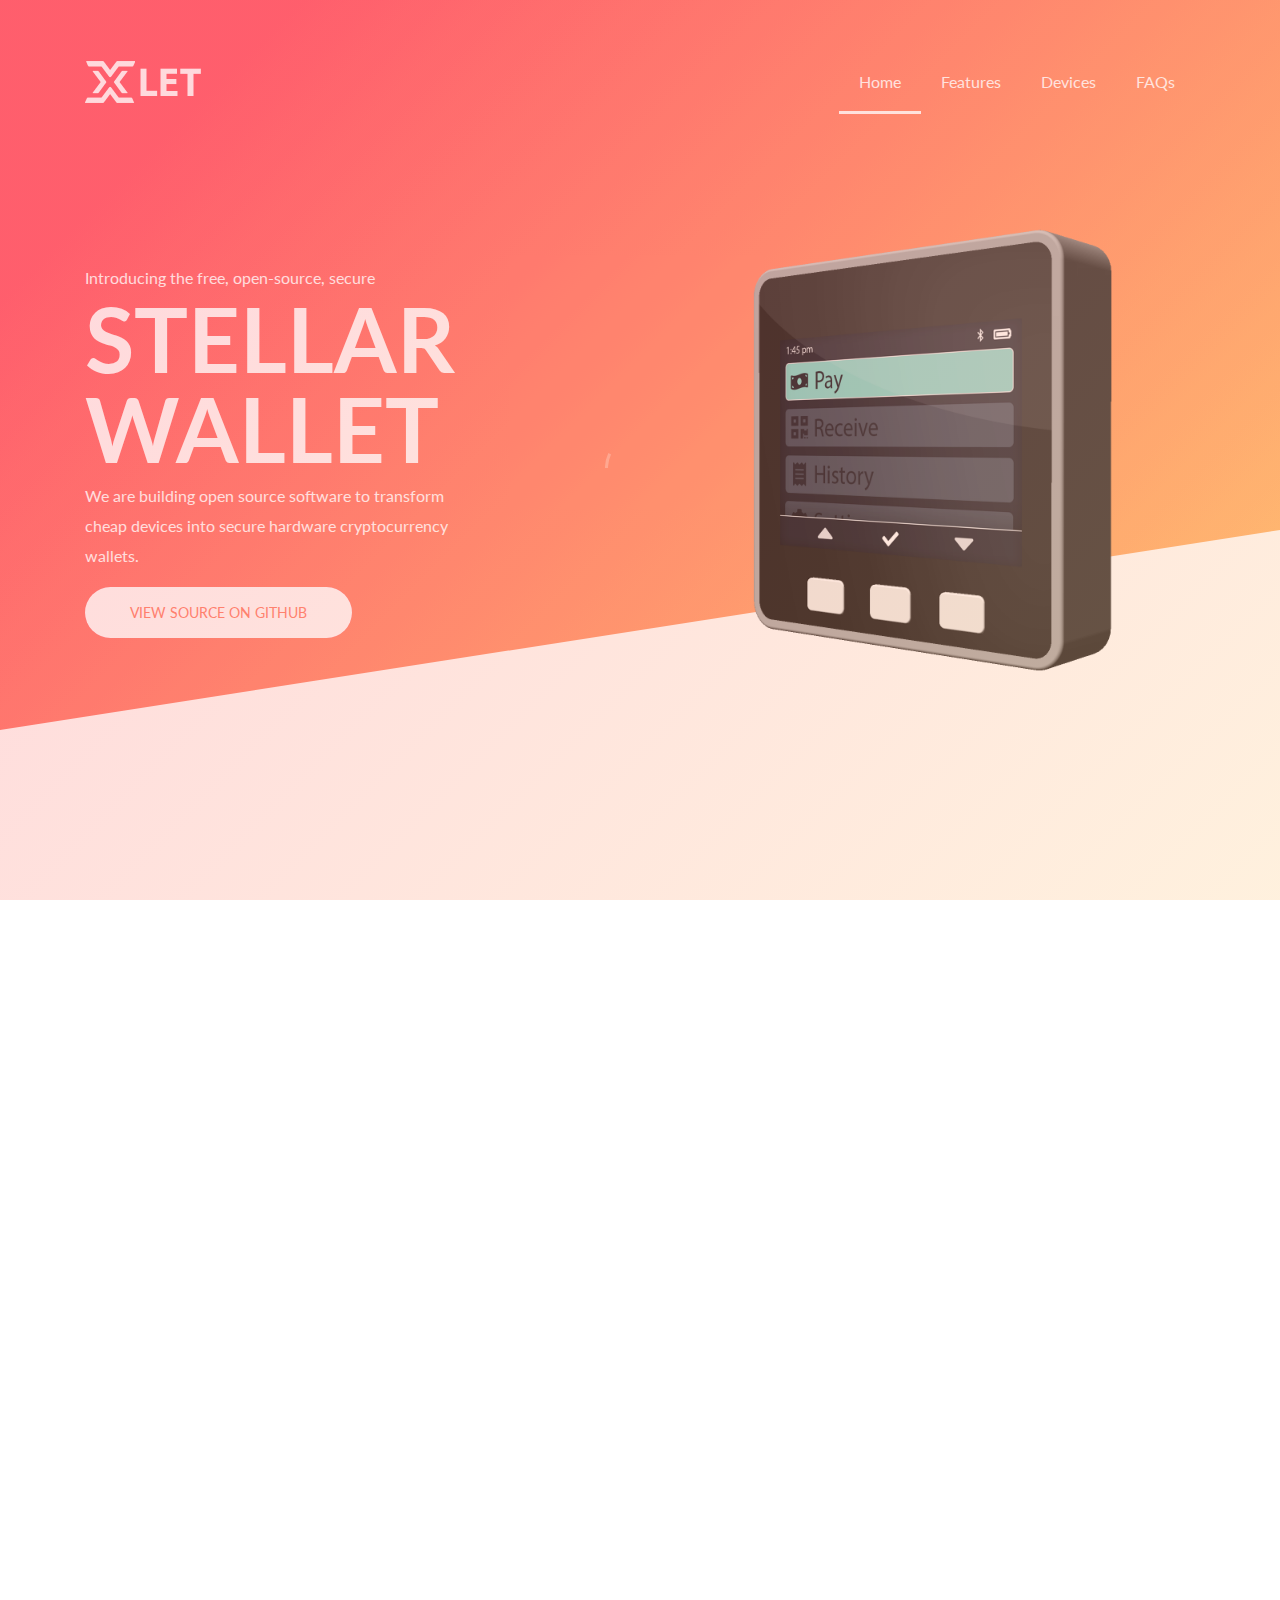
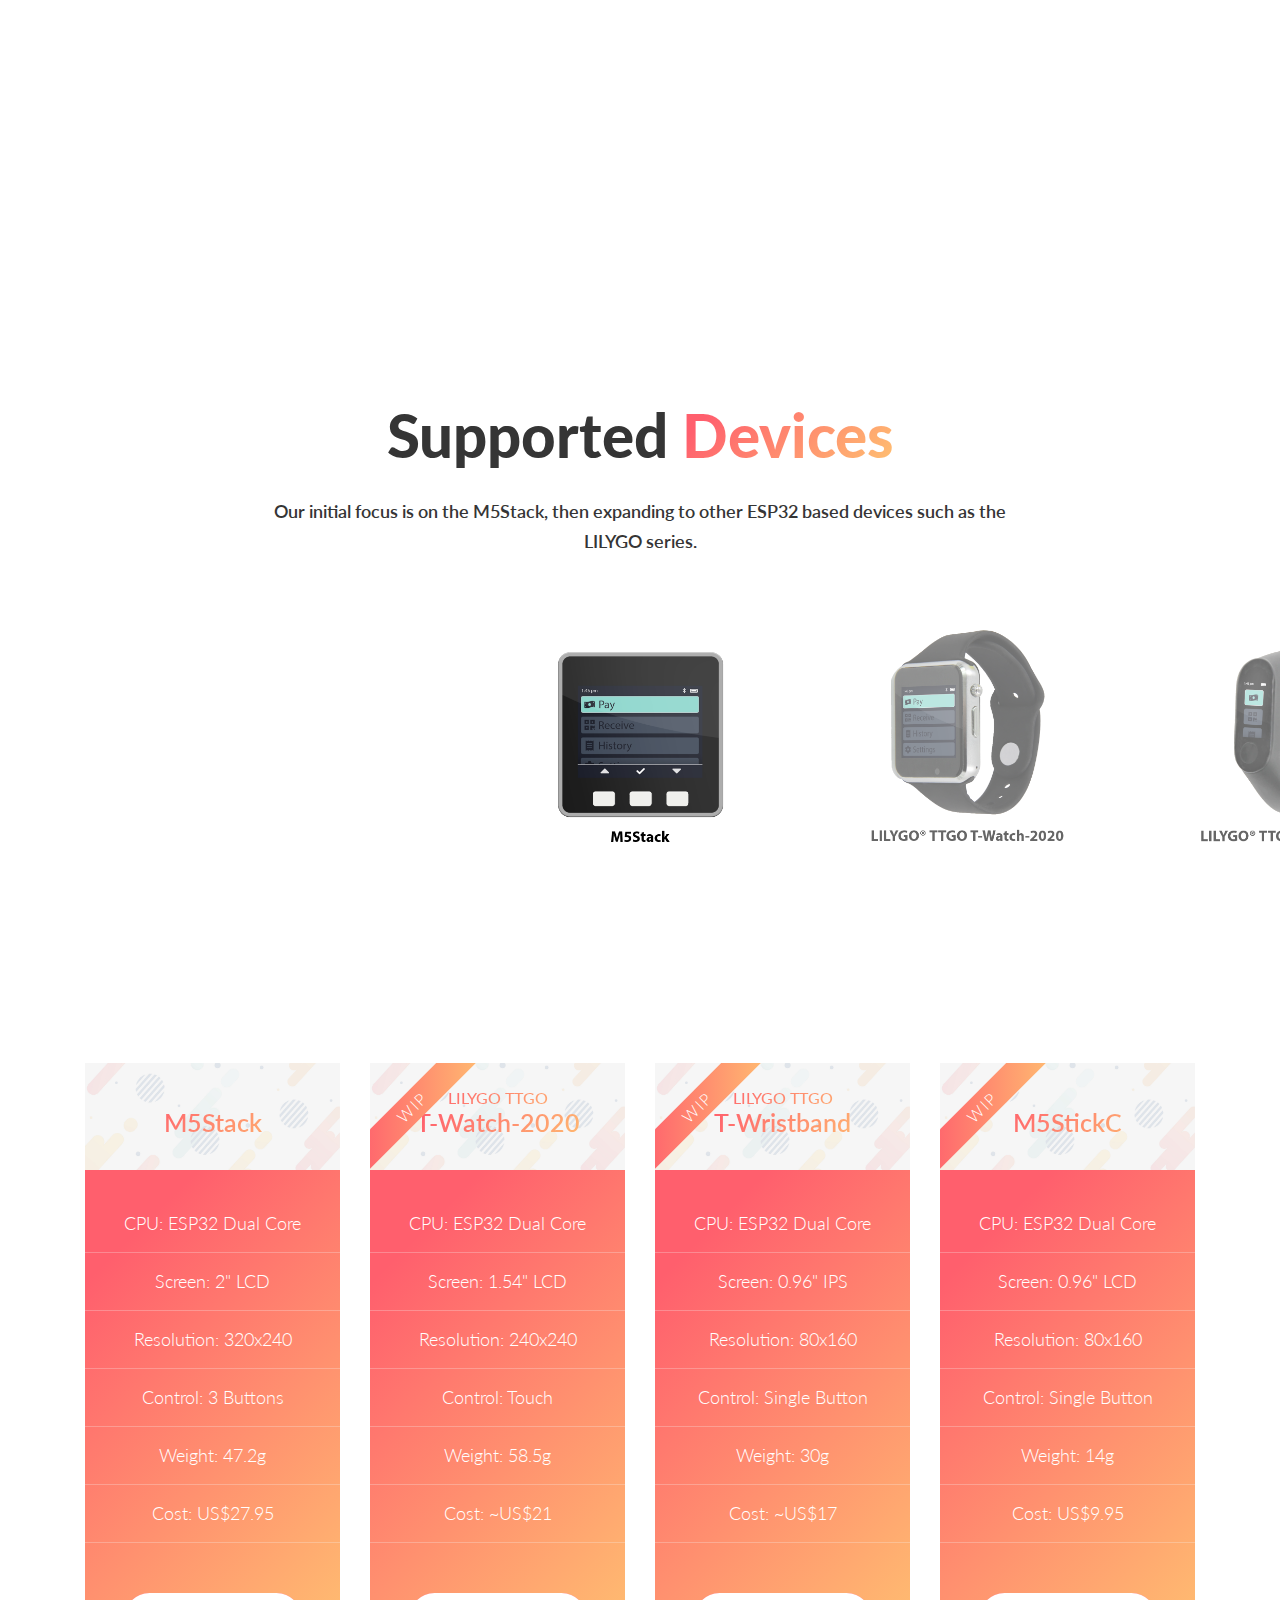
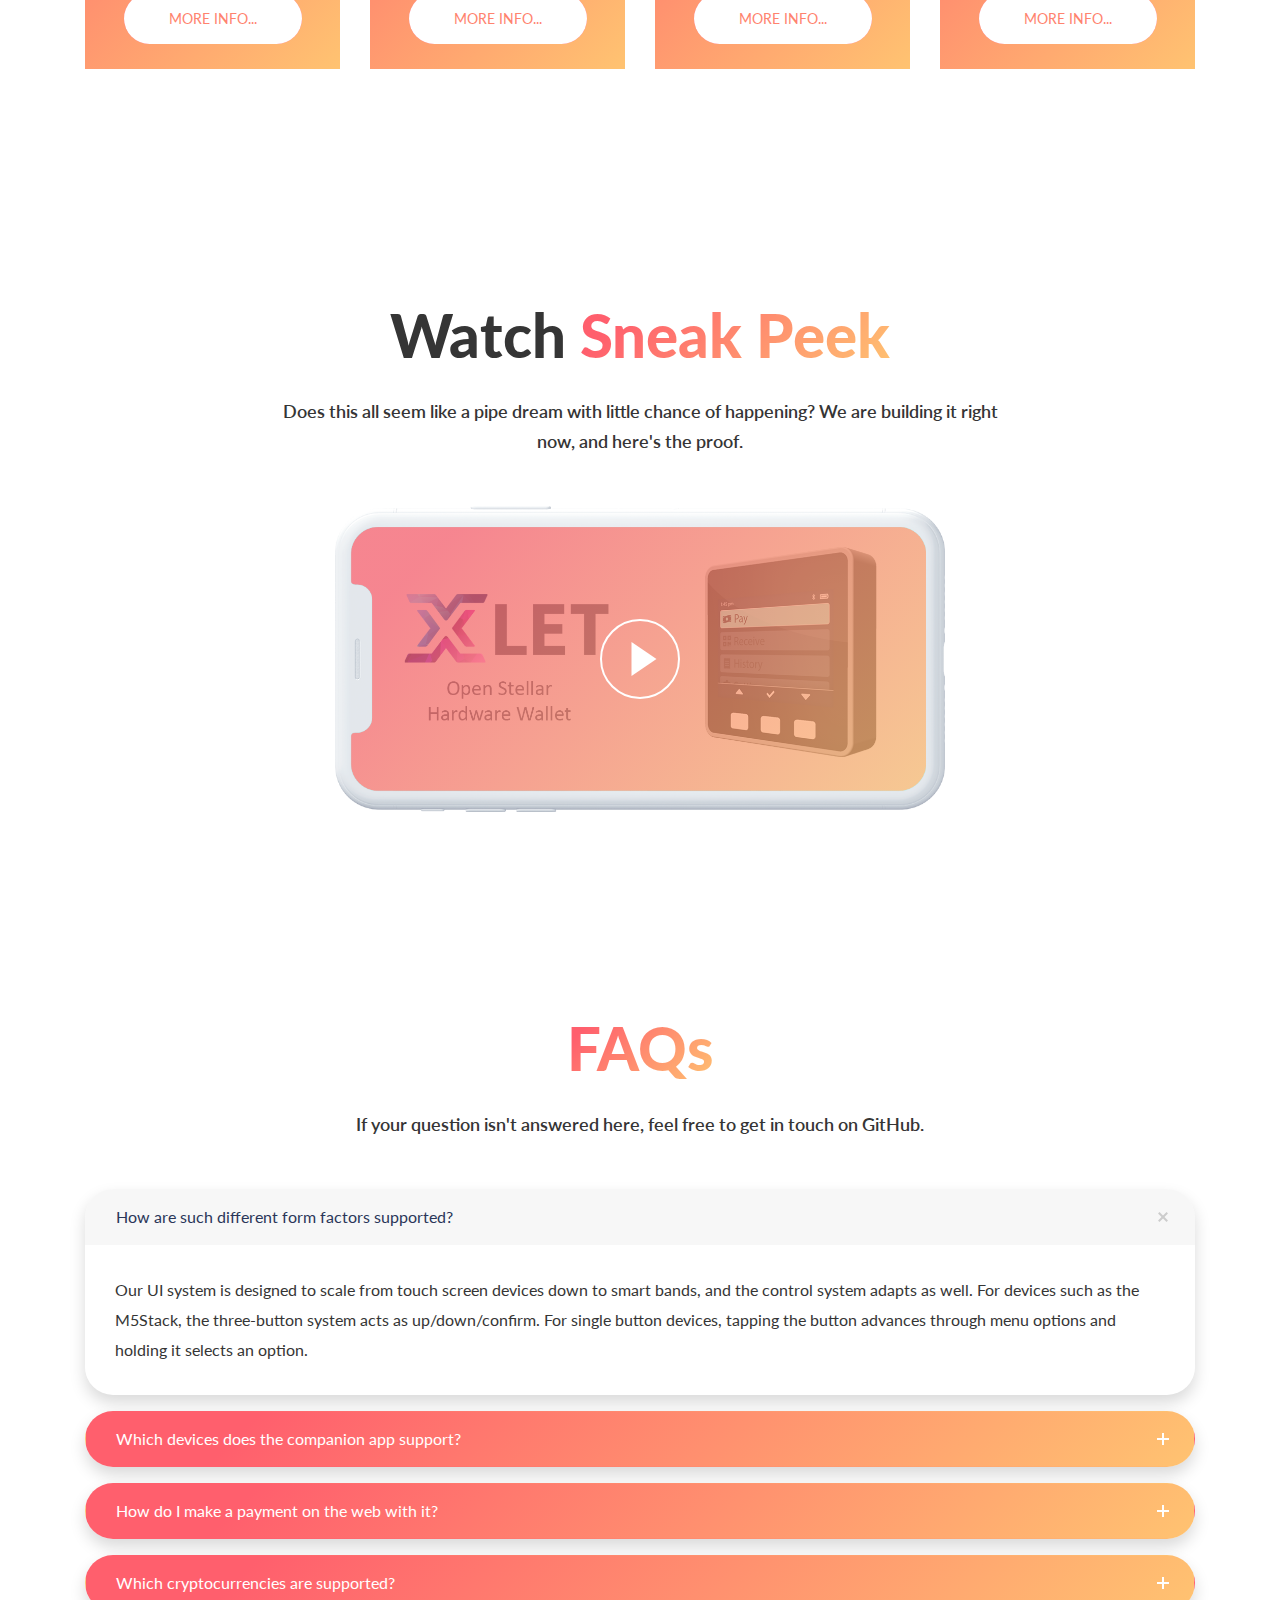
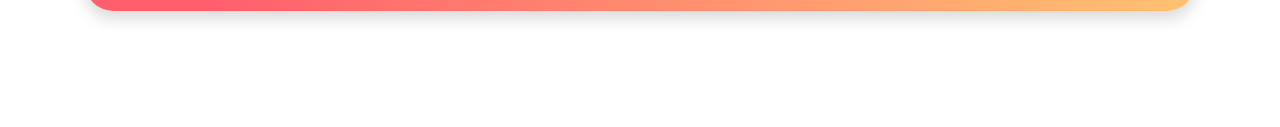
<file: Xlet.Web/index.html>
<!DOCTYPE html>
<html lang="en-US">

<head>
    <meta charset="utf-8">
    <meta http-equiv="X-UA-Compatible" content="IE=edge">
    <meta name="viewport" content="width=device-width, initial-scale=1">
    <!-- The above 3 meta tags *must* come first in the head; any other head content must come *after* these tags -->
    <title>Xlet - The Open Stellar Hardware Wallet</title>

    <!-- Favicon -->
    <link rel="icon" href="assets/img/favicon.png">
    <!-- Bootstrap CSS -->
    <link href="assets/css/bootstrap.min.css" rel="stylesheet">

    <!-- Slick Slider -->
    <link href="assets/css/slick.css" rel="stylesheet">
    <link href="assets/css/slick-theme.css" rel="stylesheet">

    <!-- AOS CSS -->
    <link href="assets/css/aos.css" rel="stylesheet">

    <!-- Lity CSS -->
    <link href="assets/css/lity.min.css" rel="stylesheet">

    <!-- Font Awesome CSS -->
    <link rel="stylesheet" href="assets/css/fontawesome-all.min.css">

    <!-- linearicons CSS -->
    <link rel="stylesheet" href="assets/css/linearicons.css">

    <!-- Our Min CSS -->
    <link href="assets/css/main.css" rel="stylesheet">

    <link href="assets/css/color.css" rel="stylesheet">

    <!-- HTML5 shim and Respond.js for IE8 support of HTML5 elements and media queries -->
    <!-- WARNING: Respond.js doesn't work if you view the page via file:// -->
    <!--[if lt IE 9]>
          <script src="https://oss.maxcdn.com/html5shiv/3.7.3/html5shiv.min.js"></script>
          <script src="https://oss.maxcdn.com/respond/1.4.2/respond.min.js"></script>
        <![endif]-->
</head>

<body data-spy="scroll" data-target="#main_menu" data-offset="70">
    <!-- Start Preloader -->
    <div class="preloader">
        <div class="loader-wrapper">
            <div class="loader"></div>
        </div>
    </div>
    <!-- End Preloader -->

    <!-- Start Header -->
    <header class="foxapp-header">
        <nav class="navbar navbar-expand-lg navbar-light" id="foxapp_menu">
            <div class="container">
                <a class="navbar-brand" href="index.html">
                    <img src="assets/img/xlet-logo.png" class="img-fluid" style="max-width: 50%;" alt="">
                </a>
                <button class="navbar-toggler" type="button" data-toggle="collapse" data-target="#main_menu"
                    aria-controls="main_menu" aria-expanded="false" aria-label="Toggle navigation">
                    <span class="navbar-toggler-icon"></span>
                </button>
                <div class="collapse navbar-collapse" id="main_menu">
                    <ul class="navbar-nav ml-auto">
                        <li class="nav-item">
                            <a class="nav-link anchor active" href="#slide">Home
                            </a>
                        </li>
                        <li class="nav-item">
                            <a class="nav-link anchor" href="#main_features">Features</a>
                        </li>
                        <li class="nav-item">
                            <a class="nav-link anchor" href="#devices">Devices</a>
                        </li>
                        <li class="nav-item">
                            <a class="nav-link anchor" href="#faq">FAQs</a>
                        </li>
                    </ul>
                </div>
            </div>
        </nav>
    </header>
    <!-- End Header -->

    <!-- Start Header -->
    <section id="slide" class="slide background-withcolor">
        <div class="content-bottom">
            <div class="container">
                <div class="row align-items-center">
                    <div class="col-md-6" data-aos="fade-right">
                        <p class="mb-0">Introducing the free, open-source, secure</p>
                        <h2>Stellar Wallet</h2>
                        <p>We are building open source software to transform cheap devices into secure hardware cryptocurrency wallets.
                        </p>
                        <a href="https://github.com/MattPearce/xlet" class="btn btn-primary btn-white shadow btn-theme"><span>View source on GitHub</span></a>
                    </div>
                    <div class="col-md-6" data-aos="fade-left" data-aos-delay="200">
                        <img src="assets/img/xlet-perspective.png" class="img-fluid d-block mx-auto" style="margin-top: 50px; margin-bottom: 50px;" alt="">
                    </div>
                </div>
            </div>
        </div>
    </section>
    <!-- End Header -->

    <!-- Start Main Features -->
    <section id="main_features" class="main-features padding-100">
        <div class="container">
            <div class="row">
                <div class="text-center col-12 section-title" data-aos="fade-zoom-in">
                    <h3>Main
                        <span>Features</span>
                    </h3>
                    <div class="space-25"></div>
                    <p>Our goal is to provide consumers with free software to turn cheap (as little as &lt;US$10) devices into secure crypto wallets.
                        Our dream would be to see manufacturers using the software to get cheap crypto wallets onto store shelves.
                    </p>
                    <div class="space-25"></div>
                </div>
            </div>
            <div class="row align-items-center">
                <div class="col-lg-3 text-lg-right left-side">
                    <div class="one-feature one" data-aos="fade-right" data-aos-delay="1000">
                        <h5>Bluetooth Low Energy</h5>
                        <span class="lnr lnr-laptop-phone"></span>
                        <p>Seamlessly interact with the companion app and retail POS.</p>
                    </div>
                    <div class="one-feature" data-aos="fade-right" data-aos-delay="1400">
                        <h5>Hardware RNG</h5>
                        <span class="lnr lnr-cog"></span>
                        <p>Generate secure keys on the device, seeded by unpredictable RF noise.</p>
                    </div>
                    <div class="one-feature" data-aos="fade-right" data-aos-delay="1800">
                        <h5>Built On Stellar</h5>
                        <span class="lnr lnr-rocket"></span>
                        <p>We are initialling targeting the Stellar cryptocurrency.</p>
                    </div>
                </div>
                <div class="col-lg-6 text-center">
                    <div class="features-circle">
                        <div class="circle-svg" data-aos="zoom-in" data-aos-delay="400">
                            <svg version="1.1" id="features_circle" xmlns="http://www.w3.org/2000/svg"
                                xmlns:xlink="http://www.w3.org/1999/xlink" x="0px" y="0px" width="543px"
                                height="542.953px" viewBox="0 0 543 542.953" enable-background="new 0 0 543 542.953"
                                xml:space="preserve">
                                <g>
                                    <circle fill="none" stroke="#" stroke-width="3" stroke-miterlimit="10"
                                        stroke-dasharray="11.9474,11.9474" cx="271.5" cy="271.516" r="270" />
                                    <animateTransform attributeName="transform" type="rotate" from="0" to="360"
                                        dur="50s" repeatCount="indefinite"></animateTransform>
                                </g>
                            </svg>
                        </div>
                        <img data-aos="fade-up" data-aos-delay="200" src="assets/img/xlet-perspective-small.png" class="img-fluid" style="width: 459px; height: 757px;"
                            alt="">
                    </div>
                </div>
                <div class="col-lg-3 right-side">
                    <div class="one-feature" data-aos="fade-left" data-aos-delay="1000">
                        <h5>Open Source</h5>
                        <span class="lnr lnr-code"></span>
                        <p>Anyone can view, audit or contribute to the code</p>
                    </div>
                    <div class="one-feature" data-aos="fade-left" data-aos-delay="1400">
                        <h5>Fast Boot</h5>
                        <span class="lnr lnr-power-switch"></span>
                        <p>Boots in under a second so you can turn it off entirely for security and power saving.</p>
                    </div>
                    <div class="one-feature" data-aos="fade-left" data-aos-delay="1800">
                        <h5>Secure Messaging</h5>
                        <span class="lnr lnr-lock"></span>
                        <p>We plan to add message encryption and password management in the future.</p>
                    </div>
                </div>
            </div>
        </div>
    </section>
    <!-- End Main Features -->

    <!-- Start Devices -->
    <section id="devices" class="screenshots padding-100 background-fullwidth background-fixed"
        style="background-image: url(assets/img/gray-bg.jpg);">
        <div class="container-fluid">
            <div class="row">
                <div class="text-center col-12 section-title">
                    <h3>Supported
                        <span> Devices</span>
                    </h3>
                    <div class="space-25"></div>
                    <p>Our initial focus is on the M5Stack, then expanding to other ESP32 based devices such as the LILYGO series.</p>
                    <div class="space-50"></div>
                </div>
            </div>
            <div class="row align-items-center">
                <div class="col-12">
                    <div class="screenshots-slider">


                        <div class="item text-center">
                            <img src="assets/img/M5Stack.png" class="img-fluid d-block mx-auto" alt="">
                        </div>
                        <div class="item text-center">
                            <img src="assets/img/T-Watch-2020.png" class="img-fluid d-block mx-auto" alt="">
                        </div>
                        <div class="item text-center">
                            <img src="assets/img/T-Wristband.png" class="img-fluid d-block mx-auto" alt="">
                        </div>
                        <div class="item text-center">
                            <img src="assets/img/M5Stick.png" class="img-fluid d-block mx-auto" alt="">
                        </div>

                    </div>
                </div>
            </div>

        </div>
    </section>
    <!-- End Devices -->

    <!-- Start App Price -->
    <section id="prices" class="prices padding-100">
        <div class="container">
            <div class="row">
                <div class="col-lg-3 col-md-3 col-12">
                    <div class="price-table text-center">
                        <div class="top background-fullwidth" style="background-image: url(assets/img/gray-bg.jpg);">
                            <h5>&nbsp;</h5>
                            <h4>M5Stack</h4>
                        </div>
                        <div class="bottom">
                            <ul>
                                <li>CPU: ESP32 Dual Core</li>
                                <li>Screen: 2" LCD</li>
                                <li>Resolution: 320x240</li>
                                <li>Control: 3 Buttons</li>
                                <li>Weight: 47.2g</li>
                                <li>Cost: US$27.95</li>
                            </ul>
                            <div class="space-50"></div>
                            <a href="https://m5stack.com/collections/m5-core/products/basic-core-iot-development-kit" class="btn btn-primary btn-white btn-theme"><span>more info...</span></a>
                        </div>
                    </div>
                </div>
                <div class="col-lg-3 col-md-3 col-12">
                    <div class="price-table text-center">
                        <div class="top background-fullwidth" style="background-image: url(assets/img/gray-bg.jpg);">
                            <span class="offer">WIP</span>
                            <h5>LILYGO TTGO</h5>
                            <h4>T-Watch-2020</h4>
                        </div>
                        <div class="bottom">
                            <ul>
                                <li>CPU: ESP32 Dual Core</li>
                                <li>Screen: 1.54" LCD</li>
                                <li>Resolution: 240x240</li>
                                <li>Control: Touch</li>
                                <li>Weight: 58.5g</li>
                                <li>Cost: ~US$21</li>
                            </ul>
                            <div class="space-50"></div>
                            <a href="http://www.lilygo.cn/prod_view.aspx?Id=1290" class="btn btn-primary btn-white btn-theme"><span>more info...</span></a>
                        </div>
                    </div>
                </div>
                <div class="col-lg-3 col-md-3 col-12">
                    <div class="price-table text-center">
                        <div class="top background-fullwidth" style="background-image: url(assets/img/gray-bg.jpg);">
                            <span class="offer">WIP</span>
                            <h5>LILYGO TTGO</h5>
                            <h4>T-Wristband</h4>
                        </div>
                        <div class="bottom">
                            <ul>
                                <li>CPU: ESP32 Dual Core</li>
                                <li>Screen: 0.96" IPS</li>
                                <li>Resolution: 80x160</li>
                                <li>Control: Single Button</li>
                                <li>Weight: 30g</li>
                                <li>Cost: ~US$17</li>
                            </ul>
                            <div class="space-50"></div>
                            <a href="http://www.lilygo.cn/prod_view.aspx?Id=1242" class="btn btn-primary btn-white btn-theme"><span>more info...</span></a>
                        </div>
                    </div>
                </div>
                <div class="col-lg-3 col-md-3 col-12">
                    <div class="price-table text-center">
                        <div class="top background-fullwidth" style="background-image: url(assets/img/gray-bg.jpg);">
                            <span class="offer">WIP</span>
                            <h5>&nbsp;</h5>
                            <h4>M5StickC</h4>
                        </div>
                        <div class="bottom">
                            <ul>
                                <li>CPU: ESP32 Dual Core</li>
                                <li>Screen: 0.96" LCD</li>
                                <li>Resolution: 80x160</li>
                                <li>Control: Single Button</li>
                                <li>Weight: 14g</li>
                                <li>Cost: US$9.95</li>
                            </ul>
                            <div class="space-50"></div>
                            <a href="https://m5stack.com/collections/m5-core/products/stick-c" class="btn btn-primary btn-white btn-theme"><span>more info...</span></a>
                        </div>
                    </div>
                </div>
            </div>
        </div>
    </section>
    <!-- End App Price  -->

    <!-- Start Watch Video -->
    <section id="watch_video" class="watch-video padding-100">
        <div class="container-fluid">
            <div class="row">
                <div class="text-center col-12 section-title">
                    <h3>Watch
                        <span> Sneak Peek</span>
                    </h3>
                    <div class="space-25"></div>
                    <p>Does this all seem like a pipe dream with little chance of happening? We are building it right now, and here's the proof.</p>
                    <div class="space-50"></div>
                </div>
                <div class="col-md-6 offset-md-3">
                    <div class="video" style="background-image: url('assets/img/Header.png')">
                        <img src="assets/img/mobile-4-4.png" class="img-fluid d-block mx-auto" alt="">
                        <a href="https://youtu.be/RjLheQuow7k" data-lity></a>
                    </div>
                </div>
            </div>
        </div>
    </section>
    <!-- End Watch Video  -->

    <!-- Start FAQ -->
    <section id="faq" class="faq padding-100">
        <div class="container">
            <div class="row">
                <div class="text-center col-12 section-title">
                    <h3><span>FAQs</span>
                    </h3>
                    <div class="space-25"></div>
                    <p>If your question isn't answered here, feel free to get in touch on GitHub.</p>
                    <div class="space-50"></div>
                </div>
            </div>
            <div class="row align-items-center">
                <!--align-items-center-->
                <div class="col-md-12 col-12">
                    <div class="accordion" id="faqAccordion">
                        <div class="card shadow">
                            <div class="card-header" id="heading_1">
                                <h5 class="mb-0">
                                    <button class="btn btn-link" type="button" data-toggle="collapse"
                                        data-target="#collapse_1" aria-expanded="true" aria-controls="collapse_1">
                                        How are such different form factors supported?
                                    </button>
                                </h5>
                            </div>

                            <div id="collapse_1" class="collapse show" aria-labelledby="heading_1"
                                data-parent="#faqAccordion">
                                <div class="card-body">
                                    Our UI system is designed to scale from touch screen devices down to smart bands, and the control system adapts as well. For devices
                                    such as the M5Stack, the three-button system acts as up/down/confirm. For single button devices, tapping the button advances through menu
                                    options and holding it selects an option.
                                </div>
                            </div>
                        </div>
                        <div class="card shadow">
                            <div class="card-header" id="heading_2">
                                <h5 class="mb-0">
                                    <button class="btn btn-link collapsed" type="button" data-toggle="collapse"
                                        data-target="#collapse_2" aria-expanded="false" aria-controls="collapse_2">
                                        Which devices does the companion app support?
                                    </button>
                                </h5>
                            </div>
                            <div id="collapse_2" class="collapse" aria-labelledby="heading_2"
                                data-parent="#faqAccordion">
                                <div class="card-body">
                                    Our mobile phone smart wallet (designed to work in conjunction with hardware wallets) will support Android and iOS phones, with tablet
                                    support coming later.
                                </div>
                            </div>
                        </div>
                        <div class="card shadow">
                            <div class="card-header" id="heading_3">
                                <h5 class="mb-0">
                                    <button class="btn btn-link collapsed" type="button" data-toggle="collapse"
                                        data-target="#collapse_3" aria-expanded="false" aria-controls="collapse_3">
                                        How do I make a payment on the web with it?
                                    </button>
                                </h5>
                            </div>
                            <div id="collapse_3" class="collapse" aria-labelledby="heading_3"
                                data-parent="#faqAccordion">
                                <div class="card-body">
                                    Modern web browsers have built-in BLE support, meaning you can directly start a payment in your web browser and confirm it on your device with
                                    no phone necessary.
                                </div>
                            </div>
                        </div>
                        <div class="card shadow">
                            <div class="card-header" id="heading_3">
                                <h5 class="mb-0">
                                    <button class="btn btn-link collapsed" type="button" data-toggle="collapse"
                                        data-target="#collapse_3" aria-expanded="false" aria-controls="collapse_3">
                                        Which cryptocurrencies are supported?
                                    </button>
                                </h5>
                            </div>
                            <div id="collapse_3" class="collapse" aria-labelledby="heading_3"
                                data-parent="#faqAccordion">
                                <div class="card-body">
                                    We are initially supporting only Stellar, although other cryptocurrencies may come in the future.
                                </div>
                            </div>
                        </div>
                    </div>
                </div>
            </div>
        </div>
    </section>
    <!-- End FAQ  -->

    </footer>
    <!-- End  Footer  -->

    <!-- jQuery (necessary for Bootstrap's JavaScript plugins) -->
    <script src="assets/js/jquery-3.3.1.min.js"></script>
    <!-- Include all compiled plugins (below), or include individual files as needed -->
    <!-- Bootstrap JS -->
    <script src="assets/js/popper.min.js"></script>
    <script src="assets/js/bootstrap.min.js"></script>

    <!-- svg -->
    <script src="https://cdn.linearicons.com/free/1.0.0/svgembedder.min.js"></script>

    <!-- Slick Slider JS -->
    <script src="assets/js/slick.min.js"></script>

    <!-- Counterup JS -->
    <script src="assets/js/waypoints.min.js"></script>
    <script src="assets/js/jquery.counterup.js"></script>

    <!-- AOS JS -->
    <script src="assets/js/aos.js"></script>

    <!-- lity JS -->
    <script src="assets/js/lity.min.js"></script>

    <!-- Our Main JS -->
    <script src="assets/js/main.js"></script>

</body>

</html>
</file>
<file: Xlet.Web/assets/css/linearicons.css>
@font-face {
	font-family: 'Linearicons-Free';
	src:url('../fonts/Linearicons-Free.eot?w118d');
	src:url('../fonts/Linearicons-Free.eot?#iefixw118d') format('embedded-opentype'),
		url('../fonts/Linearicons-Free.woff2?w118d') format('woff2'),
		url('../fonts/Linearicons-Free.woff?w118d') format('woff'),
		url('../fonts/Linearicons-Free.ttf?w118d') format('truetype'),
		url('../fonts/Linearicons-Free.svg?w118d#Linearicons-Free') format('svg');
	font-weight: normal;
	font-style: normal;
}

.lnr {
	font-family: 'Linearicons-Free';
	speak: none;
	font-style: normal;
	font-weight: normal;
	font-variant: normal;
	text-transform: none;
	line-height: 1;

	/* Better Font Rendering =========== */
	-webkit-font-smoothing: antialiased;
	-moz-osx-font-smoothing: grayscale;
}

.lnr-home:before {
	content: "\e800";
}
.lnr-apartment:before {
	content: "\e801";
}
.lnr-pencil:before {
	content: "\e802";
}
.lnr-magic-wand:before {
	content: "\e803";
}
.lnr-drop:before {
	content: "\e804";
}
.lnr-lighter:before {
	content: "\e805";
}
.lnr-poop:before {
	content: "\e806";
}
.lnr-sun:before {
	content: "\e807";
}
.lnr-moon:before {
	content: "\e808";
}
.lnr-cloud:before {
	content: "\e809";
}
.lnr-cloud-upload:before {
	content: "\e80a";
}
.lnr-cloud-download:before {
	content: "\e80b";
}
.lnr-cloud-sync:before {
	content: "\e80c";
}
.lnr-cloud-check:before {
	content: "\e80d";
}
.lnr-database:before {
	content: "\e80e";
}
.lnr-lock:before {
	content: "\e80f";
}
.lnr-cog:before {
	content: "\e810";
}
.lnr-trash:before {
	content: "\e811";
}
.lnr-dice:before {
	content: "\e812";
}
.lnr-heart:before {
	content: "\e813";
}
.lnr-star:before {
	content: "\e814";
}
.lnr-star-half:before {
	content: "\e815";
}
.lnr-star-empty:before {
	content: "\e816";
}
.lnr-flag:before {
	content: "\e817";
}
.lnr-envelope:before {
	content: "\e818";
}
.lnr-paperclip:before {
	content: "\e819";
}
.lnr-inbox:before {
	content: "\e81a";
}
.lnr-eye:before {
	content: "\e81b";
}
.lnr-printer:before {
	content: "\e81c";
}
.lnr-file-empty:before {
	content: "\e81d";
}
.lnr-file-add:before {
	content: "\e81e";
}
.lnr-enter:before {
	content: "\e81f";
}
.lnr-exit:before {
	content: "\e820";
}
.lnr-graduation-hat:before {
	content: "\e821";
}
.lnr-license:before {
	content: "\e822";
}
.lnr-music-note:before {
	content: "\e823";
}
.lnr-film-play:before {
	content: "\e824";
}
.lnr-camera-video:before {
	content: "\e825";
}
.lnr-camera:before {
	content: "\e826";
}
.lnr-picture:before {
	content: "\e827";
}
.lnr-book:before {
	content: "\e828";
}
.lnr-bookmark:before {
	content: "\e829";
}
.lnr-user:before {
	content: "\e82a";
}
.lnr-users:before {
	content: "\e82b";
}
.lnr-shirt:before {
	content: "\e82c";
}
.lnr-store:before {
	content: "\e82d";
}
.lnr-cart:before {
	content: "\e82e";
}
.lnr-tag:before {
	content: "\e82f";
}
.lnr-phone-handset:before {
	content: "\e830";
}
.lnr-phone:before {
	content: "\e831";
}
.lnr-pushpin:before {
	content: "\e832";
}
.lnr-map-marker:before {
	content: "\e833";
}
.lnr-map:before {
	content: "\e834";
}
.lnr-location:before {
	content: "\e835";
}
.lnr-calendar-full:before {
	content: "\e836";
}
.lnr-keyboard:before {
	content: "\e837";
}
.lnr-spell-check:before {
	content: "\e838";
}
.lnr-screen:before {
	content: "\e839";
}
.lnr-smartphone:before {
	content: "\e83a";
}
.lnr-tablet:before {
	content: "\e83b";
}
.lnr-laptop:before {
	content: "\e83c";
}
.lnr-laptop-phone:before {
	content: "\e83d";
}
.lnr-power-switch:before {
	content: "\e83e";
}
.lnr-bubble:before {
	content: "\e83f";
}
.lnr-heart-pulse:before {
	content: "\e840";
}
.lnr-construction:before {
	content: "\e841";
}
.lnr-pie-chart:before {
	content: "\e842";
}
.lnr-chart-bars:before {
	content: "\e843";
}
.lnr-gift:before {
	content: "\e844";
}
.lnr-diamond:before {
	content: "\e845";
}
.lnr-linearicons:before {
	content: "\e846";
}
.lnr-dinner:before {
	content: "\e847";
}
.lnr-coffee-cup:before {
	content: "\e848";
}
.lnr-leaf:before {
	content: "\e849";
}
.lnr-paw:before {
	content: "\e84a";
}
.lnr-rocket:before {
	content: "\e84b";
}
.lnr-briefcase:before {
	content: "\e84c";
}
.lnr-bus:before {
	content: "\e84d";
}
.lnr-car:before {
	content: "\e84e";
}
.lnr-train:before {
	content: "\e84f";
}
.lnr-bicycle:before {
	content: "\e850";
}
.lnr-wheelchair:before {
	content: "\e851";
}
.lnr-select:before {
	content: "\e852";
}
.lnr-earth:before {
	content: "\e853";
}
.lnr-smile:before {
	content: "\e854";
}
.lnr-sad:before {
	content: "\e855";
}
.lnr-neutral:before {
	content: "\e856";
}
.lnr-mustache:before {
	content: "\e857";
}
.lnr-alarm:before {
	content: "\e858";
}
.lnr-bullhorn:before {
	content: "\e859";
}
.lnr-volume-high:before {
	content: "\e85a";
}
.lnr-volume-medium:before {
	content: "\e85b";
}
.lnr-volume-low:before {
	content: "\e85c";
}
.lnr-volume:before {
	content: "\e85d";
}
.lnr-mic:before {
	content: "\e85e";
}
.lnr-hourglass:before {
	content: "\e85f";
}
.lnr-undo:before {
	content: "\e860";
}
.lnr-redo:before {
	content: "\e861";
}
.lnr-sync:before {
	content: "\e862";
}
.lnr-history:before {
	content: "\e863";
}
.lnr-clock:before {
	content: "\e864";
}
.lnr-download:before {
	content: "\e865";
}
.lnr-upload:before {
	content: "\e866";
}
.lnr-enter-down:before {
	content: "\e867";
}
.lnr-exit-up:before {
	content: "\e868";
}
.lnr-bug:before {
	content: "\e869";
}
.lnr-code:before {
	content: "\e86a";
}
.lnr-link:before {
	content: "\e86b";
}
.lnr-unlink:before {
	content: "\e86c";
}
.lnr-thumbs-up:before {
	content: "\e86d";
}
.lnr-thumbs-down:before {
	content: "\e86e";
}
.lnr-magnifier:before {
	content: "\e86f";
}
.lnr-cross:before {
	content: "\e870";
}
.lnr-menu:before {
	content: "\e871";
}
.lnr-list:before {
	content: "\e872";
}
.lnr-chevron-up:before {
	content: "\e873";
}
.lnr-chevron-down:before {
	content: "\e874";
}
.lnr-chevron-left:before {
	content: "\e875";
}
.lnr-chevron-right:before {
	content: "\e876";
}
.lnr-arrow-up:before {
	content: "\e877";
}
.lnr-arrow-down:before {
	content: "\e878";
}
.lnr-arrow-left:before {
	content: "\e879";
}
.lnr-arrow-right:before {
	content: "\e87a";
}
.lnr-move:before {
	content: "\e87b";
}
.lnr-warning:before {
	content: "\e87c";
}
.lnr-question-circle:before {
	content: "\e87d";
}
.lnr-menu-circle:before {
	content: "\e87e";
}
.lnr-checkmark-circle:before {
	content: "\e87f";
}
.lnr-cross-circle:before {
	content: "\e880";
}
.lnr-plus-circle:before {
	content: "\e881";
}
.lnr-circle-minus:before {
	content: "\e882";
}
.lnr-arrow-up-circle:before {
	content: "\e883";
}
.lnr-arrow-down-circle:before {
	content: "\e884";
}
.lnr-arrow-left-circle:before {
	content: "\e885";
}
.lnr-arrow-right-circle:before {
	content: "\e886";
}
.lnr-chevron-up-circle:before {
	content: "\e887";
}
.lnr-chevron-down-circle:before {
	content: "\e888";
}
.lnr-chevron-left-circle:before {
	content: "\e889";
}
.lnr-chevron-right-circle:before {
	content: "\e88a";
}
.lnr-crop:before {
	content: "\e88b";
}
.lnr-frame-expand:before {
	content: "\e88c";
}
.lnr-frame-contract:before {
	content: "\e88d";
}
.lnr-layers:before {
	content: "\e88e";
}
.lnr-funnel:before {
	content: "\e88f";
}
.lnr-text-format:before {
	content: "\e890";
}
.lnr-text-format-remove:before {
	content: "\e891";
}
.lnr-text-size:before {
	content: "\e892";
}
.lnr-bold:before {
	content: "\e893";
}
.lnr-italic:before {
	content: "\e894";
}
.lnr-underline:before {
	content: "\e895";
}
.lnr-strikethrough:before {
	content: "\e896";
}
.lnr-highlight:before {
	content: "\e897";
}
.lnr-text-align-left:before {
	content: "\e898";
}
.lnr-text-align-center:before {
	content: "\e899";
}
.lnr-text-align-right:before {
	content: "\e89a";
}
.lnr-text-align-justify:before {
	content: "\e89b";
}
.lnr-line-spacing:before {
	content: "\e89c";
}
.lnr-indent-increase:before {
	content: "\e89d";
}
.lnr-indent-decrease:before {
	content: "\e89e";
}
.lnr-pilcrow:before {
	content: "\e89f";
}
.lnr-direction-ltr:before {
	content: "\e8a0";
}
.lnr-direction-rtl:before {
	content: "\e8a1";
}
.lnr-page-break:before {
	content: "\e8a2";
}
.lnr-sort-alpha-asc:before {
	content: "\e8a3";
}
.lnr-sort-amount-asc:before {
	content: "\e8a4";
}
.lnr-hand:before {
	content: "\e8a5";
}
.lnr-pointer-up:before {
	content: "\e8a6";
}
.lnr-pointer-right:before {
	content: "\e8a7";
}
.lnr-pointer-down:before {
	content: "\e8a8";
}
.lnr-pointer-left:before {
	content: "\e8a9";
}
</file>
<file: Xlet.Web/assets/css/main.css>
/*
    - Template Name: Fox
    - Template URI: 
    - Author: Mohamed Kamel
    - Author URI: https://www.facebook.com/M.Kamel090
    - Description: Fox This is html5 template for App Landing Page
    - Version: 1.0
    - Tags: HTML, Mobile App, Template, Landing Page , Responsive, Bootstrap 4 
*/

/* ----------------------------------------------------
    CSS INDEX        

    01. START GENERAL STYLE (font, body, btn, section-title, section-padding, margins ... etc)
    02. START PRELOADER STYLE
    03. START HEADER STYLE
    04. START SLIDE STYLE
    05. START BOXES SECTION
    06. START WHY US SECTION
    07. START MAIN FEATURES SECTION
    08. START OTHER FEATURES SECTION
    09. START WATCH VIDEO SECTION
    10. START SCREENSHOTS SECTION
    11. START TESTIMONIAL SECTION
    12. START FUN FACTS SECTION
    13. START PRICE TABLE SECTION
    14. START TEAM SECTION
    15. START FAQ SECTION
    16. START LOGOS SECTION
    17. START RECENT NEWS SECTION
    18. START DOWNLOAD APP SECTION
    19. START GET IN TOUCH SECTION
    20. START MAP SECTION
    21. START FOOTER SECTION
    22. START BLOG PAGE
    23. START SIDEBAR
    24. START SINGLE BLOG PAGE

/* ----------------------------------------------------*/

/*------------------------------
    01. START GENERAL STYLE
------------------------------*/

@import url('https://fonts.googleapis.com/css?family=Lato:300,400,700,900&subset=latin-ext');

body {
    font-family: 'Lato', sans-serif;
    font-size: 16px;
    position: relative;
    overflow-x: hidden;
}

p {
    font-weight: 400;
    line-height: 30px;
}

.lnr {
    display: inline-block;
    fill: currentColor;
    width: 1em;
    height: 1em;
    vertical-align: -0.05em;
}

a:focus {
    outline: none;
    outline-offset: none;
}

a:hover {
    text-decoration: none;
}


.background-fullwidth {
    background-repeat: no-repeat;
    background-position: center;
    background-size: cover;
}

.background-fixed {
    background-attachment: fixed;
}

.form-control:focus {
    outline: none;
    box-shadow: none;
}

.height-100 {
    height: 100vh;
    min-height: 600px;
}

.btn-primary {
    border-radius: 50px;
    padding: 15px 45px;
    text-transform: uppercase;
    font-size: 14px;
    display: inline-block;
    border: 0;
}

.btn-colord {
    color: #fff;
}

.btn-colord:hover {
    color: #fff;
}

.btn-white {
    background: #fff;
}

.btn-theme {
    position: relative;
    overflow: hidden;
    outline: none !important;
    border: none;
    box-shadow: none !important;
}

.btn-theme:hover,
.prices .price-table:hover .btn-theme {
    color: #fff;
}

.btn-theme.btn-white:before {
    content: '';
    position: absolute;
    top: 0;
    left: 0;
    right: 0;
    bottom: 0;
    opacity: 1;
    background: #fff;
}

.btn-theme.btn-colord:before {
    content: '';
    position: absolute;
    top: 0;
    left: 0;
    right: 0;
    bottom: 0;
    opacity: 1;
}

.btn-theme:hover:before,
.prices .price-table:hover .btn-theme:before {
    opacity: 0 !important;
}

.btn-theme>span {
    position: relative;
}

.shadow {
    box-shadow: 0.5px 0.866px 10px 0px rgb(0, 0, 0);
}

a,
.btn-white,
.btn-theme:before,
.foxapp-header .dropdown-menu .dropdown-item,
.slide .content-bottom,
.slide .content-bottom h2,
.boxes .box:hover .lnr,
.other-features .other-features-slider .item,
.screenshots .screenshots-slider .item,
.clients-testimonial .testimonial-slider .slick-dots li,
.clients-testimonial .testimonial-slider .slick-dots li button,
.our-team .team-slider .person,
.our-team .team-slider .person h3,
.our-team .team-slider .person ul,
.our-team .team-slider .person ul li a,
.our-team .team-slider .slick-dots li,
.our-team .team-slider .slick-dots li button,
.faq .accordion .card .card-header h5 .btn,
.faq .accordion .card .card-header h5 .btn:before,
.faq .accordion .card .card-header h5 .btn:after,
.recent-news .recent-news-slider .slick-dots li,
.recent-news .recent-news-slider .slick-dots li button,
.download-app a,
footer .subscribe .subscribe-form-2 label,
footer .subscribe .subscribe-form-2 .form-group {
    transition: all ease 0.3s;
}

.space-15 {
    height: 15px;
}

.space-20 {
    height: 20px;
}

.space-25 {
    height: 25px;
}

.space-50 {
    height: 50px;
}

.padding-100 {
    padding: 100px 0;
}


.lity-close {
    text-shadow: none !important;
}

.lity-content:after {
    box-shadow: none !important;
}

.section-title h3 {
    font-size: 60px;
    font-weight: 900;
    margin: 0;
}

.section-title h3 span.white {
    color: #fff !important;

}

.section-title p {
    font-size: 18px;
    font-weight: 600;
    max-width: 750px;
    margin: 0 auto;
}

@media (max-width: 768px) {
    .section-title h3 {
        font-size: 40px;
    }
}

/*------------------------------
    01. END GENERAL STYLE
------------------------------*/

/*------------------------------
    02. START PRELOADER STYLE
------------------------------*/
.preloader {
    position: fixed;
    top: 0;
    left: 0;
    right: 0;
    bottom: 0;
    z-index: 9999;
}

.loader-wrapper {
    width: 70px;
    height: 35px;
    overflow: hidden;
    position: absolute;
    top: calc(50% - 17px);
    left: calc(50% - 35px);
}

.loader {
    width: 70px;
    height: 70px;
    border-style: solid;
    border-top-color: #FFF;
    border-right-color: #FFF;
    border-left-color: transparent;
    border-bottom-color: transparent;
    border-radius: 50%;
    box-sizing: border-box;
    animation: rotate 3s ease-in-out infinite;
    transform: rotate(-200deg)
}

@keyframes rotate {
    0% {
        border-width: 10px;
    }

    25% {
        border-width: 3px;
    }

    50% {
        transform: rotate(115deg);
        border-width: 10px;
    }

    75% {
        border-width: 3px;
    }

    100% {
        border-width: 10px;
    }
}

/*------------------------------
    02. End Preloader Style
------------------------------*/

/*------------------------------
    03. START HEADER STYLE
------------------------------*/

.foxapp-header {
    position: absolute;
    top: 50px;
    left: 0;
    right: 0;
    z-index: 999;
    border-radius: 0;
    border: none;
    -webkit-transition: all 0.3s ease;
    -moz-transition: all 0.3s ease;
    -o-transition: all 0.3s ease;
    transition: all 0.3s ease;
}

.foxapp-header.sticky {
    position: fixed;
    top: 0;
    left: 0;
    box-shadow: 0px 13px 35px -12px rgba(0, 0, 0, 0.15);
    animation: menu_sticky 0.7s ease-in-out;
}

@keyframes menu_sticky {
    0% {
        margin-top: -120px;
        opacity: 0;
    }

    50% {
        margin-top: -64px;
        opacity: 0;
    }

    100% {
        margin-top: 0;
        opacity: 1;
    }
}

.foxapp-header .navbar {
    padding: 0;
}

.foxapp-header .navbar-light .navbar-toggler {
    border-color: #fff;
    outline: none;
}

.foxapp-header .navbar-light .navbar-toggler-icon {
    background-image: url("data:image/svg+xml;charset=utf8,%3Csvg viewBox='0 0 32 32' xmlns='http://www.w3.org/2000/svg'%3E%3Cpath stroke='rgba(255,255,255, 1)' stroke-width='2' stroke-linecap='' stroke-miterlimit='0' d='M4 8h24M4 16h24M4 24h24'/%3E%3C/svg%3E");
}

.foxapp-header .navbar .navbar-nav .nav-item>.nav-link {
    color: #fff;
    /* margin: 20px 10px; */
    font-weight: 400;
    position: relative;
    padding: 20px;
}

.foxapp-header .navbar .navbar-nav .nav-item>.nav-link:before {
    content: '';
    position: absolute;
    left: 50%;
    bottom: 0;
    width: 0%;
    height: 3px;
    background-color: #fff;
    transform: translateX(-50%);
    -webkit-transition: all .5s cubic-bezier(0.68, -0.55, 0.265, 1.55);
    -o-transition: all .5s cubic-bezier(0.68, -0.55, 0.265, 1.55);
    transition: all .5s cubic-bezier(0.68, -0.55, 0.265, 1.55);
}

.foxapp-header .navbar .navbar-nav .nav-item>.nav-link:hover:before {
    width: 100%;
}

.foxapp-header .navbar .navbar-nav .nav-item>.nav-link.active:before {
    width: 100%;
}

.foxapp-header .dropdown-menu {
    padding: 0;
    margin: 0;
    border-radius: 0;
    border: 0;
    transform: translateY(-15px);
    animation: hide_dropdown_menu 0.2s ease-in-out;
    display: block;
    opacity: 0;
    visibility: hidden;
    box-shadow: 0 .5rem 1rem rgba(0, 0, 0, .04);
    height: 0;
    transition: all ease 0.1s;
}

@keyframes hide_dropdown_menu {
    0% {
        transform: translateY(0);
        opacity: 1;
    }

    100% {
        transform: translateY(15px);
        opacity: 0;
    }
}

.foxapp-header .dropdown-menu.show {
    animation: show_dropdown_menu 0.2s ease-in-out forwards;
    visibility: visible;
    height: auto;
}

@keyframes show_dropdown_menu {
    0% {
        transform: translateY(15px);
        opacity: 0;
    }

    100% {
        transform: translateY(0);
        opacity: 1;
    }
}

.foxapp-header .dropdown-menu .dropdown-item {
    padding: .75rem 1.5rem;
}

.foxapp-header .dropdown-menu .dropdown-item:hover {
    color: #fff;
}

@media (max-width: 992px) {
    .foxapp-header {
        padding: 1em;
    }

    .foxapp-header .dropdown-menu {
        display: none;
    }

    .foxapp-header .dropdown-menu.show {
        display: block;
    }

    .foxapp-header .navbar .navbar-nav .nav-item>.nav-link {
        padding: 10px;
    }

    .foxapp-header .dropdown-menu .dropdown-item {
        padding: 10px;
    }
}

/*------------------------------
    03. End HEADER STYLE
------------------------------*/

/*------------------------------
    04. START SLIDE STYLE
------------------------------*/

.slide {
    position: relative;
}

.slide:after {
    content: "";
    position: absolute;
    bottom: 0;
    right: 0;
    left: 0;
    height: 0;
    border-right: 100vw solid #fff;
    border-top: 200px solid transparent;
    width: 0;
    z-index: 0;
}

.slide .content-bottom {
    padding-top: 200px;
    position: relative;
    z-index: 1;
}

.slide .content-bottom h2 {
    font-size: 90px;
    font-weight: 700;
    color: #fff;
    text-transform: uppercase;
    line-height: 90px;
}

.slide .content-bottom p {
    color: #fff;
    max-width: 400px;
}

@media (max-width: 1366px) {
    .slide .content-bottom {
        padding-top: 170px;
    }
}

@media (min-width: 992px) {
    .slide .content-bottom img {
        max-width: 400px;
    }
}

@media (max-width: 768px) {
    .slide .content-bottom h2 {
        font-size: 60px;
        line-height: 60px;
    }
}

/*------------------------------
    04. END SLIDE STYLE
------------------------------*/

/*------------------------------
    05. START BOXES SECTION
------------------------------*/

.boxes .box {
    padding: 40px;
    text-align: center;
    position: relative;
    overflow: hidden;
}

.boxes .box:after {
    content: '';
    position: absolute;
    left: 50%;
    bottom: 0;
    width: 0%;
    height: 5px;
    transform: translateX(-50%);
    -webkit-transition: all .5s cubic-bezier(0.68, -0.55, 0.265, 1.55);
    -o-transition: all .5s cubic-bezier(0.68, -0.55, 0.265, 1.55);
    transition: all .5s cubic-bezier(0.68, -0.55, 0.265, 1.55);
}

.boxes .box:hover:after {
    width: 100%;
}

.boxes .box .icon {
    padding: 25px;
    background: #fff;
    border-radius: 50%;
    display: inline-block;
    width: 110px;
    height: 110px;
}

.boxes .box .lnr {
    font-size: 55px;
    line-height: 60px;
}

.boxes .box h4 {
    color: #fff;
    margin: 0;
}

.boxes .box p {
    color: #fff;
    margin: 0 auto;
    font-size: 18px;
}

@media (max-width: 767px) {
    .boxes .box {
        margin-bottom: 30px;
    }
}

/*------------------------------
    05. END BOXES SECTION
------------------------------*/

/*------------------------------
    06. START WHY US SECTION
------------------------------*/

.why-us h3 {
    font-size: 40px;
    font-weight: 900;
}

.why-us p {
    font-weight: 400;
    margin: 0;
}

.why-us .why-us-icon {
    margin-bottom: 20px;
}

.why-us .why-us-icon .lnr {
    font-size: 35px;
}

/*------------------------------
    06. END WHY US SECTION
------------------------------*/

/*------------------------------
    07. START MAIN FEATURES SECTION
------------------------------*/

.main-features .features-circle {
    position: relative;
}

.features-circle .circle-svg {
    position: absolute;
    top: 100px;
    left: 0;
    right: 0;
    z-index: -1;
    max-width: 100%;
    margin: 0 auto;
}

.features-circle svg g {
    transform-origin: 50%;
}

.main-features .one-feature {
    margin-bottom: 5em;
}

.main-features .one-feature h5 {
    font-size: 20px;
    line-height: 45px;
    display: inline-block;
    margin: 0 10px .5rem;
}

.main-features .one-feature .lnr {
    font-size: 35px;
}

.main-features .one-feature p {
    margin-bottom: 0;
}

.main-features .left-side .one-feature span {
    float: right;
}

.main-features .left-side .one-feature:nth-child(3),
.main-features .right-side .one-feature:nth-child(3) {
    margin-bottom: 0;
}

.main-features .right-side .one-feature span {
    float: left;
}

@media (min-width: 992px) {

    .main-features .left-side .one-feature:nth-child(1),
    .main-features .left-side .one-feature:nth-child(3) {
        position: relative;
        left: 50px;
    }

    .main-features .right-side .one-feature:nth-child(1),
    .main-features .right-side .one-feature:nth-child(3) {
        position: relative;
        right: 50px;
    }
}

@media (max-width: 992px) {
    .main-features .one-feature {
        margin-bottom: 1.5em;
    }

    .main-features .left-side .one-feature span {
        float: left;
    }
}

@media (max-width: 414px) {
    .features-circle svg {
        max-width: 100%;
        height: 410px;
    }
}

@media (max-width: 375px) {
    .features-circle svg {
        height: 350px;
    }
}

/*------------------------------
    07. END MAIN FEATURES SECTION
------------------------------*/

/*------------------------------
    08. START OTHER FEATURES SECTION
------------------------------*/

.other-features .other-features-slider {
    margin: 0 -15px;
}

.other-features .other-features-slider .item {
    background: #fff;
    padding: 2em 1em;
    border-radius: 50px;
    opacity: 0.6;
    margin: 0 35px;
    outline: none;
    cursor: pointer;
}

.other-features .other-features-slider .item.slick-center {
    opacity: 1;
}

.other-features .other-features-slider .item span {
    margin-bottom: 20px;
    display: inline-block;
}

.other-features .other-features-slider .item .lnr {
    font-size: 40px;
}

.other-features .other-features-slider .item h4 {
    font-size: 20px;
}

.other-features .other-features-slider .item p {
    max-width: 300px;
    margin: 0 auto;
}

/*------------------------------
    08. END OTHER FEATURES SECTION
------------------------------*/

/*------------------------------
    09. START WATCH VIDEO SECTION
------------------------------*/
.watch-video .video {
    position: relative;
    background-position: center;
    background-repeat: no-repeat;
    background-size: cover;
}

.watch-video .video:before {
    position: absolute;
    content: '';
    top: 5px;
    bottom: 5px;
    right: 5px;
    left: 5px;
}

.watch-video .video img {
    position: relative;
}

.watch-video .video a {
    position: absolute;
    height: 80px;
    width: 80px;
    top: 50%;
    left: 50%;
    transform: translateX(-50%) translateY(-50%);
    border: 2px solid #fff;
    border-radius: 50%;
    animation: ripple_shadow 2s linear infinite;
}

.watch-video .video a:after {
    position: absolute;
    content: '';
    width: 0;
    height: 0;
    border-top: 17px solid transparent;
    border-left: 25px solid #fff;
    border-bottom: 17px solid transparent;
    left: 55%;
    top: 50%;
    transform: translateX(-50%) translateY(-50%);
}

@keyframes ripple_shadow {
    0% {
        -webkit-box-shadow: 0 0 0 0 rgba(255, 255, 255, 0.2), 0 0 0 20px rgba(255, 255, 255, 0.2), 0 0 0 40px rgba(255, 255, 255, 0.2);
        box-shadow: 0 0 0 0 rgba(255, 255, 255, 0.2), 0 0 0 20px rgba(255, 255, 255, 0.2), 0 0 0 40px rgba(255, 255, 255, 0.2);
    }

    100% {
        -webkit-box-shadow: 0 0 0 20px rgba(255, 255, 255, 0.2), 0 0 0 40px rgba(255, 255, 255, 0.2), 0 0 0 60px rgba(255, 255, 255, 0);
        box-shadow: 0 0 0 20px rgba(255, 255, 255, 0.2), 0 0 0 40px rgba(255, 255, 255, 0.2), 0 0 0 60px rgba(255, 255, 255, 0);
    }
}

/*------------------------------
    09. END WATCH VIDEO SECTION
------------------------------*/


/*------------------------------
    10. START SCREENSHOTS SECTION
------------------------------*/

.screenshots .screenshots-slider {
    margin: 0 -15px;
}

.screenshots .screenshots-slider .item {
    opacity: 0.6;
    margin: 0 35px;
    outline: none;
    cursor: pointer;
}

.screenshots .screenshots-slider .item.slick-center {
    opacity: 1;
}

/*------------------------------
    10. END SCREENSHOTS SECTION
------------------------------*/

/*------------------------------
    11. START TESTIMONIAL SECTION
------------------------------*/

.clients-testimonial .testimonial-slider {
    margin-bottom: 60px;
}

.clients-testimonial .testimonial-slider .item {
    outline: none;
    margin: 0 15px;
}

.clients-testimonial .testimonial-slider .item .client-testimonial {
    padding: 3em;
    position: relative;
}

.clients-testimonial .testimonial-slider .item .client-testimonial:after {
    position: absolute;
    content: '';
    bottom: -15px;
    width: 0;
    left: 45px;
    height: 0;
    border-style: solid;
    border-width: 15px 15px 0 15px;
    border-color: transparent transparent transparent transparent;
}

.clients-testimonial .testimonial-slider .item .client-testimonial p {
    color: #fff;
    font-size: 17px;
    margin: 0;
    position: relative;
}

.clients-testimonial .testimonial-slider .item .client-testimonial p:after,
.clients-testimonial .testimonial-slider .item .client-testimonial p:before {
    position: absolute;
    font-size: 400px;
    opacity: 0.2;
    color: #fff;
}

.clients-testimonial .testimonial-slider .item .client-testimonial p:before {
    content: '\f10d';
    font-family: 'Font Awesome\ 5 Free';
    font-size: 85px;
    font-weight: 900;
    line-height: 85px;
    top: -50px;
    left: -40px;
}

.clients-testimonial .testimonial-slider .item .client-testimonial p:after {
    font-family: 'Font Awesome\ 5 Free';
    content: '\f10e';
    font-size: 85px;
    font-weight: 900;
    line-height: 85px;
    bottom: -50px;
    right: -40px;
}

.clients-testimonial .testimonial-slider .item .client-info {
    padding: 30px 15px;
}

.clients-testimonial .testimonial-slider .item .client-info figure {
    width: 60px;
    height: 60px;
    border: 3px solid transparent;
    border-radius: 50%;
    overflow: hidden;
    margin: 0 15px;
}

.clients-testimonial .testimonial-slider .item .client-info h3 {
    font-size: 20px;
    margin: 0;
}

.clients-testimonial .testimonial-slider .slick-dots {
    bottom: -60px;
}

.clients-testimonial .testimonial-slider .slick-dots li {
    width: 20px;
    height: 15px;
}

.clients-testimonial .testimonial-slider .slick-dots li.slick-active {
    width: 40px;
}

.clients-testimonial .testimonial-slider .slick-dots li button:before {
    display: none;
}

.clients-testimonial .testimonial-slider .slick-dots li button {
    width: 100%;
    height: 100%;
    border-radius: 15px;
    background: #dcdfe7;
    margin: 0 auto;
}

/*------------------------------
    11. END TESTIMONIAL SECTION
------------------------------*/

/*------------------------------
    12. START FUN FACTS SECTION
------------------------------*/

.fun-facts .fact-box {
    padding: 2em;
    background: #fff;
    border-radius: 50px;
    margin-bottom: 1em;
}

.fun-facts .fact-box .lnr {
    font-size: 50px;
    margin: 10px 0 20px;
}

.fun-facts .fact-box h5 {
    font-size: 55px;
    font-weight: 900;
}

.fun-facts .fact-box h6 {
    font-size: 25px;
}

/*------------------------------
    12. END FUN FACTS SECTION
------------------------------*/

/*------------------------------
    13. START PRICE TABLE SECTION
------------------------------*/

.prices .price-table {
    margin-bottom: 30px;
}

.prices .price-table .top {
    padding: 25px;
    position: relative;
    overflow: hidden;
}

.prices .price-table .top .offer {
    width: 200px;
    font-weight: 300;
    color: #fff;
    font-size: 16px;
    text-transform: uppercase;
    text-align: center;
    position: absolute;
    left: -58px;
    top: 30px;
    padding: 2px 0;
    letter-spacing: 2px;
    transform: rotate(-45deg);
}

.prices .price-table .top h4 {
    font-size: 25px;
    font-weight: 600;
}

.prices .price-table .top h3 {
    font-size: 80px;
    font-weight: 600;
    margin: 0;
}

.prices .price-table .top h3 span {
    font-size: 20px;
}

.prices .price-table .top h5 {
    font-size: 16px;
    margin: 0;
}

.prices .price-table .bottom {
    padding: 25px 0;
}

.prices .price-table .bottom ul {
    list-style: none;
    padding: 0;
    margin: 0;
}

.prices .price-table .bottom ul li {
    font-size: 18px;
    font-weight: 300;
    color: #fff;
    border-bottom: 1px solid #f6f6f647;
    padding: 15px;
}

/*------------------------------
    13. END PRICE TABLE SECTION
------------------------------*/

/*------------------------------
    14. START TEAM SECTION
------------------------------*/

.our-team .team-slider .person {
    background: #fff;
    padding: 30px;
    margin: 0 15px;
    position: relative;
    margin-bottom: 100px;
    outline: none;
}

.our-team .team-slider .person img {
    border-radius: 50%;
    width: 130px;
}

.our-team .team-slider .person h3 {
    font-weight: 800;
    font-size: 18px;
    margin: 0;
}

.our-team .team-slider .person h5 {
    font-size: 16px;
    margin: 0;
}

.our-team .team-slider .person p {
    margin: 0;
}

.our-team .team-slider .person ul {
    list-style: none;
    margin: 0;
    padding: 0;
    position: absolute;
    left: 0;
    right: 0;
    bottom: 0;
    padding: 10px;
    z-index: -1;
    background: #fff;
}

.our-team .team-slider .person ul li {
    display: inline-block;
}

.our-team .team-slider .person ul li a {
    display: block;
    padding: 5px;
    width: 35px;
    border-radius: 50%;
}

.our-team .team-slider .person:hover ul {
    transform: translateY(100%);
}

.our-team .team-slider .slick-dots li {
    width: 20px;
    height: 15px;
}

.our-team .team-slider .slick-dots li.slick-active {
    width: 40px;
}

.our-team .team-slider .slick-dots li button:before {
    display: none;
}

.our-team .team-slider .slick-dots li button {
    width: 100%;
    height: 100%;
    border-radius: 15px;
    background: #fff;
    margin: 0 auto;
}

/*------------------------------
    14. END TEAM SECTION
------------------------------*/

/*------------------------------
    15. START FAQ SECTION
------------------------------*/

.faq .accordion .card {
    margin-bottom: 1em;
    border-radius: 28px !important;
    overflow: hidden;
    background: #fff;
}

.faq .accordion .card,
.faq .accordion .card .card-header {
    border: none;
}

.faq .accordion .card .card-header {
    padding: 0;
}

.faq .accordion .card .card-header h5 .btn {
    display: block;
    width: 100%;
    text-align: left;
    font-size: 16px;
    font-weight: 400;
    white-space: unset;
    text-decoration: none;
    padding: 15px 60px 15px 30px;
    color: #2a3659;
    position: relative;
}

.faq .accordion .card .card-header h5 .btn:before,
.faq .accordion .card .card-header h5 .btn:after {
    content: '';
    position: absolute;
    top: 50%;
    transform: translateY(-50%) rotate(45deg);
    background: #ccc;
}

.faq .accordion .card .card-header h5 .btn:before {
    width: 2px;
    height: 12px;
    right: 30px;
}

.faq .accordion .card .card-header h5 .btn:after {
    width: 12px;
    height: 2px;
    right: 25px;
}

.faq .accordion .card .card-header h5 .btn.collapsed:before,
.faq .accordion .card .card-header h5 .btn.collapsed:after {
    background: #fff;
    transform: translateY(-50%) rotate(0deg);
}

.faq .accordion .card .card-header h5 .btn.collapsed {
    color: #fff;
}

.faq .accordion .card .card-body {
    padding: 30px;
    font-size: 16px;
    font-weight: 400;
    line-height: 30px;
}

/*------------------------------
    15. END FAQ SECTION
------------------------------*/

/*------------------------------
    16. START LOGOS SECTION
------------------------------*/

.logos {
    padding: 35px 0;
}

.logos .logos-slider .item {
    outline: none;
    margin: 0 30px;
}

@media (max-width: 768px) {
    .logos .logos-slider .slick-next {
        right: 0;
    }

    .logos .logos-slider .slick-prev {
        left: 0;
        z-index: 1;
    }
}

/*------------------------------
    16. END LOGOS SECTION
------------------------------*/

/*------------------------------
    17. START RECENT NEWS SECTION
------------------------------*/

.recent-news .recent-news-slider .item {
    outline: none;
    margin-bottom: 100px;
}

.recent-news .recent-news-slider .item h3 {
    font-size: 24px;
    font-weight: 900;
    margin: 0;
}

.recent-news .recent-news-slider .item p {
    font-size: 18px;
    margin: 0;
}

.news-meta {
    padding: 0;
    list-style: none;
    margin: 0;
}

.news-meta li {
    display: inline-block;
    font-size: 14px;
    color: #c2c2c2;
    margin-right: 15px;
}

.news-meta ul li span {
    margin-right: 5px;
}

.recent-news .recent-news-slider .slick-dots li {
    width: 20px;
    height: 15px;
}

.recent-news .recent-news-slider .slick-dots li.slick-active {
    width: 40px;
}

.recent-news .recent-news-slider .slick-dots li button:before {
    display: none;
}

.recent-news .recent-news-slider .slick-dots li button {
    width: 100%;
    height: 100%;
    border-radius: 15px;
    background: #dcdfe7;
    margin: 0 auto;
}

@media (max-width: 768px) {
    .recent-news .recent-news-slider .item h3 {
        margin-top: 15px;
    }
}

/*------------------------------
    17. END RECENT NEWS SECTION
------------------------------*/

/*------------------------------
    18. START DOWNLOAD APP SECTION
------------------------------*/

.download-app h2 {
    font-size: 40px;
    font-weight: 900;
}

.download-app p {
    font-size: 18px;
}

.download-app a {
    position: relative;
    padding-left: 80px;
    text-align: left;
    text-transform: none;
    margin-right: 30px;
}

.download-app a:last-child {
    margin: 0;
}

.download-app a i {
    position: absolute;
    top: 50%;
    transform: translateY(-50%);
    font-size: 35px;
    left: 35px;
}

@media (max-width: 414px) {
    .download-app a {
        padding: 10px;
        padding-left: 55px;
        padding-right: 20px;
        font-size: 12px;
        margin-right: 10px;
    }

    .download-app a i {
        left: 20px;
        font-size: 25px;
    }

    .download-app a:last-child {
        margin: 0;
    }
}

/*------------------------------
    18. END DOWNLOAD APP SECTION
------------------------------*/

/*------------------------------
    19. START GET IN TOUCH SECTION
------------------------------*/
.git-in-touch .form-group {
    position: relative;
}

.git-in-touch .form-group .form-control {
    border: none;
    border-bottom: 2px solid;
    border-radius: 0;
    font-weight: 300;
    padding: 10px 20px;
    margin-bottom: 1.5em;
}

.git-in-touch .form-group .form-control~.focus-border {
    content: '';
    position: absolute;
    left: 50%;
    bottom: 0;
    width: 0%;
    height: 3px;
    transform: translateX(-50%);
    -webkit-transition: all .5s cubic-bezier(0.68, -0.55, 0.265, 1.55);
    -o-transition: all .5s cubic-bezier(0.68, -0.55, 0.265, 1.55);
    transition: all .5s cubic-bezier(0.68, -0.55, 0.265, 1.55);
}

.git-in-touch .form-group .form-control:focus~.focus-border {
    width: 100%;
}

.git-in-touch .form-group .form-control:focus {
    outline: none;
    box-shadow: none;
}

.git-in-touch .contact-info .info-box {
    padding: 1em 2em;
}

.git-in-touch .contact-info .info-box span {
    display: block;
    margin-bottom: 20px;
}

.git-in-touch .contact-info .info-box .lnr {
    font-size: 60px;
    text-align: center;
    margin: 0 auto 20px;
}

.git-in-touch .contact-info .info-box h5,
.git-in-touch .contact-info .info-box a {
    font-size: 18px;
    line-height: 30px;
    display: block;
}

/*------------------------------
    19. END GET IN TOUCH SECTION
------------------------------*/

/*------------------------------
    20. START MAP SECTION
------------------------------*/
.map {
    line-height: 0;
}

.map iframe {
    width: 100%;
    height: 500px;
}


/*------------------------------
    20. END MAP SECTION
------------------------------*/

/*------------------------------
    21. START FOOTER SECTION
------------------------------*/
footer {
    background: url('../img/footer-bg.jpg') no-repeat center center/cover;
}

footer .subscribe .subscribe-form {
    background: #fff;
    padding: 25px;
    position: relative;
    overflow: hidden;
    border-radius: 80px;
}

footer .subscribe .subscribe-form .form-group .form-control {
    border: none;
    border-bottom: 2px solid;
    border-radius: 0;
    font-weight: 300;
    padding: 14px 20px;
    background: transparent;
    margin-bottom: 0;
    background: rgba(158, 158, 158, 0.1);
    border-radius: 50px;
    border: none;
}

footer .subscribe .subscribe-form .form-group .form-control:focus {
    outline: none;
    box-shadow: none;
}

footer .footer-widgets .widget {
    color: #fff;
    margin-bottom: 1em;
}

footer .footer-widgets .widget img {
    margin-bottom: 15px;
}

footer .footer-widgets .widget h6 {
    font-size: 20px;
    font-weight: 600;
    margin-bottom: 1.5em;
    color: #fff;
}

footer .footer-widgets .widget ul {
    padding: 0;
    margin: 0;
    list-style: none;
}

footer .footer-widgets .widget ul li {
    margin-bottom: 1em;
    line-height: 30px;
}

footer .footer-widgets .widget ul li span {
    color: #fff;
}

footer .footer-widgets .widget ul li a {
    color: #fff;
}


footer .copyright {
    padding: 15px 0;
    background: rgba(0, 0, 0, 0.2);
}

footer .copyright p {
    font-weight: 400;
    margin: 0;
    line-height: 40px;
    color: #fff;
}

/*------------------------------
    21. END FOOTER SECTION
------------------------------*/


/*------------------------------
    22. START BLOG PAGE
------------------------------*/
.page-head {
    position: relative;
    padding: 125px 0;
}

.page-head h1 {
    font-size: 60px;
    font-weight: 900;
    margin: 0;
    padding: 100px 0 10px;
    color: #fff;
    text-transform: uppercase;
    letter-spacing: 15px;
}

.blog-page .blog-box {
    margin-bottom: 30px;
}

.blog-page .blog-box .blog-details {
    padding: 0 15px
}

.blog-page .blog-box .blog-details h3 {
    font-size: 18px;
    font-weight: 900;
    margin: 0;
}

.blog-page .blog-box .blog-img a {
    display: block;
}

.blog-page .blog-box .blog-img a img {
    width: 100%;
}

.blog-page .blog-box .blog-details h3 a {
    transition: all ease 0.3s;
}

.blog-page .blog-box .blog-details p {
    font-size: 14px;
    line-height: 25px;
    margin: 0;
}

nav .pagination {
    padding: 15px 35px;
    margin: 0 auto;
    justify-content: center;
}

nav .pagination li:first-child a,
nav .pagination li:last-child a {
    line-height: 28px;
    border-radius: 50% !important;
    background: transparent !important;
}

nav .pagination li {
    margin: 0 10px;
}

nav .pagination li a {
    font-size: 14px;
    border-radius: 50%;
    border: none;
    color: #000;
    padding: 0;
    height: 25px;
    width: 25px;
    text-align: center;
    line-height: 24px;
    background: transparent;
}

nav .pagination li a:hover {
    color: #333;
    background: rgba(158, 158, 158, 0.1);
}

@media (max-width: 992px) {
    nav .pagination {
        margin-bottom: 30px;
    }
}

/*------------------------------
    22. END BLOG PAGE
------------------------------*/

/*------------------------------
    23. START SIDEBAR 
------------------------------*/
aside.sidebar .gray-panel {
    background: rgba(158, 158, 158, 0.1);
    padding: 15px 30px;
    margin-bottom: 30px;
}

aside.sidebar .search .form-group {
    position: relative;
}

aside.sidebar .search .form-group .form-control {
    border: none;
    border-bottom: 2px solid;
    border-radius: 0;
    font-weight: 300;
    padding: 10px 20px;
    background: transparent;
}

aside.sidebar .search .form-group .form-control~.focus-border {
    content: '';
    position: absolute;
    left: 50%;
    bottom: 0;
    width: 0%;
    height: 3px;
    transform: translateX(-50%);
    -webkit-transition: all .5s cubic-bezier(0.68, -0.55, 0.265, 1.55);
    -o-transition: all .5s cubic-bezier(0.68, -0.55, 0.265, 1.55);
    transition: all .5s cubic-bezier(0.68, -0.55, 0.265, 1.55);
}

aside.sidebar .search .form-group .form-control:focus~.focus-border {
    width: 100%;
}

aside.sidebar .gray-panel h3 {
    font-size: 18px;
    font-weight: 600;
    padding: 15px 0;
    position: relative;
    margin-bottom: 15px;
}

aside.sidebar .gray-panel h3:after {
    position: absolute;
    width: 50px;
    height: 2px;
    background: #000;
    content: '';
    bottom: 0;
    left: 0;
}

aside.sidebar .follow-me ul {
    padding: 0;
    list-style: none;
    margin: 0 0 20px;
    font-size: 0;
    display: flex;
    flex-wrap: wrap;
}

aside.sidebar .follow-me ul li {
    margin-right: 10px;
    margin-bottom: 10px;
}

aside.sidebar .follow-me ul li a {
    font-size: 30px;
    height: 80px;
    width: 60px;
    background: #ccc;
    display: block;
    text-align: center;
    line-height: 80px;
    color: #fff;
}

aside.sidebar .follow-me ul li.facebook a {
    background: #4B69B1;
}

aside.sidebar .follow-me ul li.instagram a {
    background: radial-gradient(circle at 30% 107%, #fdf497 0%, #fdf497 5%, #fd5949 45%, #d6249f 60%, #285AEB 90%);
}

aside.sidebar .follow-me ul li.linkedin a {
    background: #1278B6;
}

aside.sidebar .follow-me ul li.twitter a {
    background: #2BB2E1;
}

aside.sidebar .categories ul {
    padding: 0;
    list-style: none;
    margin: 0 0 20px;
}

aside.sidebar .categories ul li a {
    font-size: 16px;
    text-decoration: none;
    margin-bottom: 7px;
    display: block;
}

aside.sidebar .categories ul li:last-child a {
    margin: 0;
}

aside.sidebar .recent-post .post {
    margin-bottom: 15px;
}

aside.sidebar .recent-post .post figure {
    height: 60px;
    margin: 0 10px 0 0;
    flex: 0 0 60px;
}

aside.sidebar .recent-post .post h4 {
    font-weight: 600;
    font-size: 16px;
}

aside.sidebar .tags ul {
    padding: 0;
    list-style: none;
    margin: 0;
}

aside.sidebar .tags ul li {
    display: inline-block;
    margin: 0 20px 15px 0;
}

/*------------------------------
    23. END SIDEBAR 
------------------------------*/


/*------------------------------
    24. START SINGLE BLOG PAGE
------------------------------*/
.single-blog-with-sidebar {
    padding-bottom: 100px;
}

.single-blog-page .blog-box .blog-details {
    padding: 0 15px
}

.single-blog-page .blog-box .blog-details h3 {
    font-size: 22px;
    font-weight: 900;
    margin: 0;
}

.single-blog-page .blog-box .blog-img img {
    width: 100%;
}

.single-blog-page .blog-box .blog-details h3 {
    transition: all ease 0.3s;
}

.single-blog-page .blog-box .blog-details p {
    font-size: 16px;
    line-height: 25px;
    margin: 0;
    font-weight: 400;
    margin-bottom: 30px;
}

.single-blog-page .blog-box .blog-details blockquote {
    padding: 30px 45px;
    background: rgba(158, 158, 158, 0.1);
    margin-bottom: 30px;
    border-left: 5px solid;
}

.single-blog-page .blog-box .blog-details blockquote p {
    margin: 0;
    font-size: 20px;
    font-style: italic;
    line-height: 30px;
}

.single-blog-page hr {
    border-top: 1px solid rgba(124, 124, 124, 0.1);
}

.single-blog-page .blog-box .post-tag-area {
    border-bottom: 1px solid #e5e5e5;
    padding: 0 15px 10px;
    margin-bottom: 30px;
}

.single-blog-page .blog-box .post-tag-area ul {
    padding: 0;
    padding-bottom: 10px;
    margin: 0;
}

.single-blog-page .blog-box .post-tag-area ul li {
    display: inline-block;
    font-size: 18px;
    color: #3e3e3e;
}

.single-blog-page .blog-box .post-tag-area ul li a {
    display: block;
    text-align: center;
}

.single-blog-page .blog-box .post-tag-area .share-icon li a {
    width: 30px;
    font-size: 16px;
}

.single-blog-page .blog-box .post-tag-area .tags li a {
    font-size: 16px;
}

.comments-container {
    padding: 15px;
}

.comments-container h3 {
    font-size: 22px;
    margin-bottom: 30px;
}

.comments-container .comments-list {
    padding: 0;
    list-style: none;
    margin: 0;
}

.comments-container .comments-list li {
    margin-bottom: 30px;
    border-bottom: 1px solid #e5e5e5;
    padding-bottom: 20px;
}

.comments-container .comments-list li:last-child {
    border: none;
}

.comments-container .comments-list li figure {
    flex: 0 0 60px;
    max-width: 60px;
    margin: 0;
    margin-right: 30px;
}

.comments-container .comments-list li h4 {
    font-size: 22px;
    margin-bottom: 12px;
    line-height: 16px;
}

.comments-container .comments-list li h6 {
    font-size: 14px;
    margin-bottom: 8px;
}

.comments-container .comments-list li p {
    margin-bottom: 10px;
}

.comments-container .comments-list li .reply {
    font-size: 14px;
}

.comments-container .comments-list li .reply i {
    margin-right: 5px;
}

.comments-container .comments-list li.comment-reply {
    margin-left: 100px;
}

.comments-form h3 {
    font-size: 22px;
    margin-bottom: 30px;
}

.comments-form .form-group {
    position: relative;
}

.comments-form .form-group .form-control {
    border: none;
    border-bottom: 2px solid;
    border-radius: 0;
    font-weight: 300;
    padding: 10px 20px;
    background: transparent;
}

.comments-form .form-group .form-control~.focus-border {
    content: '';
    position: absolute;
    left: 50%;
    bottom: 0;
    width: 0%;
    height: 3px;
    transform: translateX(-50%);
    -webkit-transition: all .5s cubic-bezier(0.68, -0.55, 0.265, 1.55);
    -o-transition: all .5s cubic-bezier(0.68, -0.55, 0.265, 1.55);
    transition: all .5s cubic-bezier(0.68, -0.55, 0.265, 1.55);
}

.comments-form .form-group .form-control:focus~.focus-border {
    width: 100%;
}

@media (max-width: 992px) {
    .comments-form .btn {
        margin-bottom: 30px;
    }
}

/*------------------------------
    24. END SINGLE BLOG PAGE
------------------------------*/
</file>
<file: Xlet.Web/assets/css/color.css>
/*------------------------------
    01. START FONT COLOR
------------------------------*/

body,
h1,
h2,
h3,
h4,
h5,
h6,
.section-title h3,
.why-us h3,
.main-features .one-feature h5,
.recent-news .recent-news-slider .item h3,
.download-app h2,
.git-in-touch .contact-info .info-box h5,
.git-in-touch .contact-info .info-box a,
.blog-page .blog-box .blog-details h3 a,
aside.sidebar .categories ul li a,
aside.sidebar .recent-post .post h4 a,
aside.sidebar .tags ul li a,
.single-blog-page .blog-box .blog-details h3 {
    color: #353535;
}

/*------------------------------
    01. END FONT COLOR
------------------------------*/

/*------------------------------
    02. START MAIN COLOR
------------------------------*/
.themes-colors span,
.preloader,
.background-withcolor,
.foxapp-header.sticky,
.foxapp-header .dropdown-menu .dropdown-item:hover,
.foxapp-header .dropdown-menu .dropdown-item.active,
.box,
.btn-theme.btn-colord:before,
.faq .accordion .card .card-header h5 .btn.collapsed,
.our-team .team-slider .slick-dots li.slick-active button,
.clients-testimonial .testimonial-slider .item .client-testimonial,
.clients-testimonial .testimonial-slider .slick-dots li.slick-active button,
.prices .price-table .bottom,
.prices .price-table .top .offer,
.recent-news .recent-news-slider .slick-dots li.slick-active button,
nav .pagination .page-item.active .page-link,
aside.sidebar .gray-panel h3:after {
    background-image: -moz-linear-gradient(-45deg, rgb(255, 95, 109) 15%, rgb(255, 195, 113) 100%);
    background-image: -webkit-linear-gradient(-45deg, rgb(255, 95, 109) 15%, rgb(255, 195, 113) 100%);
    background-image: -ms-linear-gradient(-45deg, rgb(255, 95, 109) 15%, rgb(255, 195, 113) 100%);
}

@media (max-width: 992px) {
    .foxapp-header {
        background-image: -moz-linear-gradient(-45deg, rgb(255, 95, 109) 15%, rgb(255, 195, 113) 100%);
        background-image: -webkit-linear-gradient(-45deg, rgb(255, 95, 109) 15%, rgb(255, 195, 113) 100%);
        background-image: -ms-linear-gradient(-45deg, rgb(255, 95, 109) 15%, rgb(255, 195, 113) 100%);
    }
}

a,
.btn-white,
.lnr,
.section-title h3 span,
.other-features .other-features-slider .item h4,
.clients-testimonial .testimonial-slider .item .client-info h3,
.fun-facts .fact-box h5,
.fun-facts .fact-box h6,
.prices .price-table .top h4,
.prices .price-table .top h3,
.prices .price-table .top h5,
.our-team .team-slider .person h3,
footer .subscribe .subscribe-form h4,
.blog-page .blog-box:hover .blog-details h3 a,
.single-blog-page .blog-box .post-tag-area ul li a:hover,
.comments-container .comments-list li .reply:hover {

    background-image: -moz-linear-gradient(-45deg, rgb(255, 95, 109) 15%, rgb(255, 195, 113) 100%);
    background-image: -webkit-linear-gradient(-45deg, rgb(255, 95, 109) 15%, rgb(255, 195, 113) 100%);
    background-image: -ms-linear-gradient(-45deg, rgb(255, 95, 109) 15%, rgb(255, 195, 113) 100%);
    -webkit-background-clip: text;
    -moz-background-clip: text;
    background-clip: text;
    -webkit-text-fill-color: transparent;
}


a,
.btn-theme,
.section-title h3 span.white,
.foxapp-header .navbar .navbar-nav .nav-item>.nav-link,
footer .footer-widgets .widget ul li a {
    -webkit-text-fill-color: initial;
}

a,
.btn-white,
.foxapp-header .dropdown-menu .dropdown-item:hover {
    color: #ff836e;
}

.main-features .features-circle:before,
.clients-testimonial .testimonial-slider .item .client-info figure,
.faq .accordion,
.faq .accordion .card .card-header h5:after,
.git-in-touch .form-group .form-control,
footer .subscribe .subscribe-form .form-group .form-control,
aside.sidebar .search .form-group .form-control,
.single-blog-page .blog-box .blog-details blockquote,
.comments-form .form-group .form-control {
    border-color: #ff836e;
}

.clients-testimonial .testimonial-slider .item .client-testimonial:after {
    border-top-color: #ff836e;
}

.features-circle svg circle {
    stroke: #ff836e;
}

.lity,
.watch-video .video:before {
    background-image: -moz-linear-gradient(-45deg, rgba(255, 95, 109, 0.7) 15%, rgba(255, 195, 113, 0.7) 100%);
    background-image: -webkit-linear-gradient(-45deg, rgba(255, 95, 109, 0.7) 15%, rgba(255, 195, 113, 0.7) 100%);
    background-image: -ms-linear-gradient(-45deg, rgba(255, 95, 109, 0.7) 15%, rgba(255, 195, 113, 0.7) 100%);
}

/*------------------------------
    02. END MAIN COLOR
------------------------------*/

/*------------------------------
    03. START SECOND COLOR
------------------------------*/

.btn-theme,
.btn-theme:hover,
.boxes .box:after,
.git-in-touch .form-group .form-control~.focus-border,
aside.sidebar .search .form-group .form-control~.focus-border,
.comments-form .form-group .form-control~.focus-border {
    background: #ff5c74;
}

.our-team .team-slider .person:hover h3,
.our-team .team-slider .person ul li a,
.boxes .box:hover .lnr,
footer .copyright a:hover {
    color: #ff5c74;
    -webkit-text-fill-color: initial;
    background-image: none;
}

/*------------------------------
    03. END SECOND COLOR
------------------------------*/
</file>
